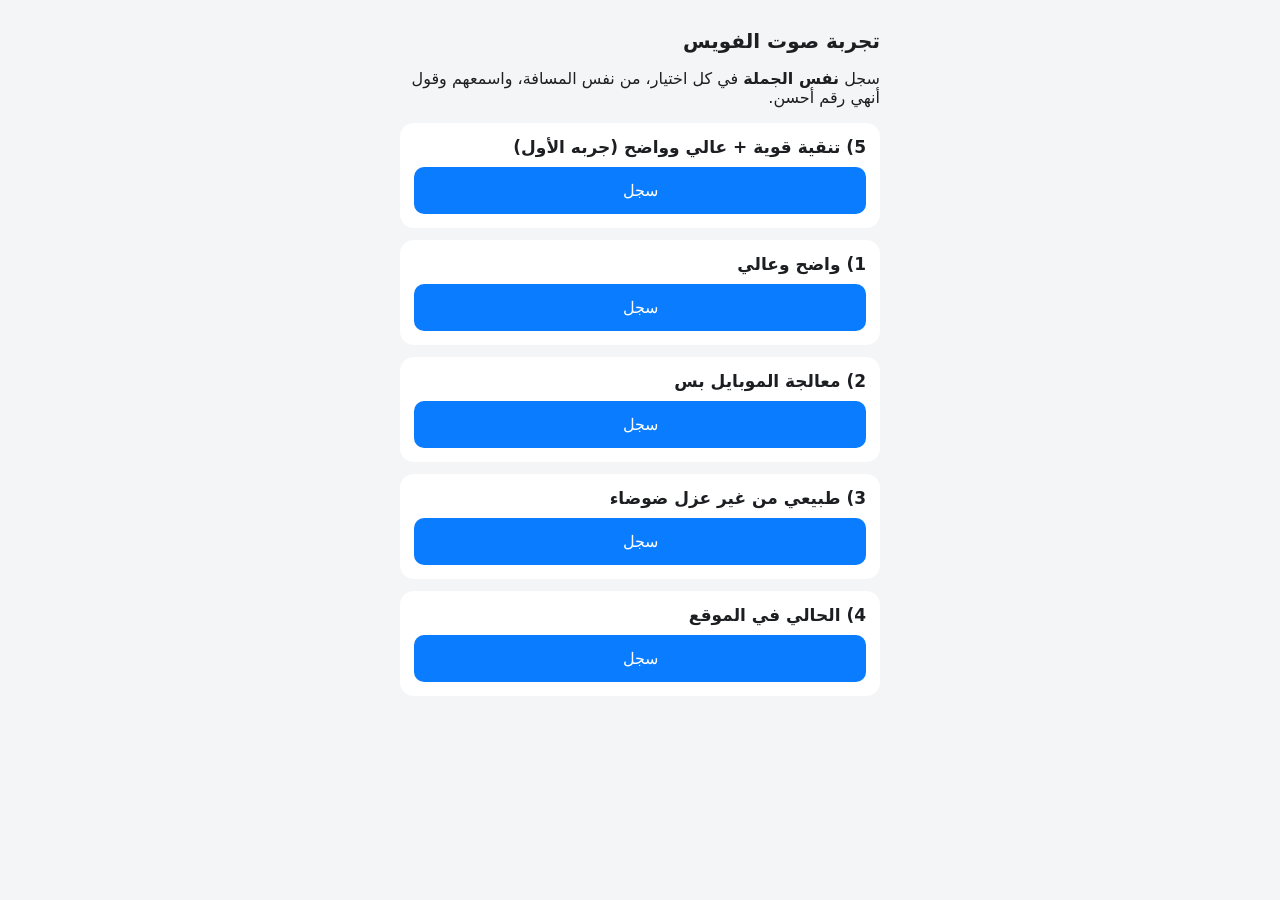
<file: voice-test.html>
<!doctype html>
<html lang="ar" dir="rtl">
<head><meta charset="utf-8"><meta name="viewport" content="width=device-width,initial-scale=1"><meta name="robots" content="noindex"><title>تجربة صوت الفويس</title>
<style>
body{font-family:system-ui,sans-serif;background:#f4f5f7;color:#1c1e21;margin:0;padding:16px;max-width:480px;margin-inline:auto}
section{background:#fff;border-radius:14px;padding:14px;margin-bottom:12px}
h1{font-size:20px}h2{font-size:17px;margin:0 0 10px}
button{width:100%;border:0;border-radius:10px;padding:14px;font-size:16px;background:#0a7cff;color:#fff}
button.on{background:#d93025}button:disabled{opacity:.4}
audio{width:100%;margin-top:10px}
</style></head>
<body>
<h1>تجربة صوت الفويس</h1>
<p>سجل <b>نفس الجملة</b> في كل اختيار، من نفس المسافة، واسمعهم وقول أنهي رقم أحسن.</p>
<div id="list"></div>
<script>
var P = [
  { n: "5) تنقية قوية + عالي وواضح (جربه الأول)", ec: true, ns: true, iso: true, fx: { presence: 4, thr: -26, ratio: 3, gain: 1.8 } },
  { n: "1) واضح وعالي", ec: false, ns: true, fx: { presence: 3, thr: -24, ratio: 3, gain: 1.6 } },
  { n: "2) معالجة الموبايل بس", ec: true, ns: true },
  { n: "3) طبيعي من غير عزل ضوضاء", ec: false, ns: false, fx: { presence: 2, thr: -20, ratio: 2.5, gain: 1.4 } },
  { n: "4) الحالي في الموقع", ec: true, ns: true, fx: { presence: 0, thr: -30, ratio: 3.5, gain: 3.2 } }
];
var busy = null;
function chain(cx, stream, f) {
  var src = cx.createMediaStreamSource(stream), hp = cx.createBiquadFilter(), pk = cx.createBiquadFilter(),
      cp = cx.createDynamicsCompressor(), mk = cx.createGain(), lm = cx.createDynamicsCompressor(), out = cx.createMediaStreamDestination();
  hp.type = "highpass"; hp.frequency.value = 85;
  pk.type = "peaking"; pk.frequency.value = 3000; pk.Q.value = 0.9; pk.gain.value = f.presence;
  cp.threshold.value = f.thr; cp.knee.value = 18; cp.ratio.value = f.ratio; cp.attack.value = .006; cp.release.value = .28;
  mk.gain.value = f.gain;
  lm.threshold.value = -3; lm.knee.value = 0; lm.ratio.value = 20; lm.attack.value = .002; lm.release.value = .08;
  src.connect(hp); hp.connect(pk); pk.connect(cp); cp.connect(mk); mk.connect(lm); lm.connect(out);
  return out.stream;
}
P.forEach(function (p) {
  var s = document.createElement("section");
  s.innerHTML = "<h2></h2><button>سجل</button><audio controls hidden></audio>";
  s.querySelector("h2").textContent = p.n;
  var b = s.querySelector("button"), a = s.querySelector("audio");
  b.onclick = function () {
    if (busy) { busy.stop(); return; }
    var all = document.querySelectorAll("button"); all.forEach(function (x) { x.disabled = x !== b; });
    var cx = p.fx ? new (window.AudioContext || window.webkitAudioContext)() : null;
    if (cx) cx.resume();
    function reset() { busy = null; b.textContent = "سجل تاني"; b.classList.remove("on"); all.forEach(function (x) { x.disabled = false; }); if (cx) cx.close(); }
    navigator.mediaDevices.getUserMedia({ audio: { echoCancellation: p.ec, noiseSuppression: p.ns, autoGainControl: true, voiceIsolation: !!p.iso, channelCount: 1 } }).then(function (st) {
      var rs = cx ? chain(cx, st, p.fx) : st;
      var mime = ["audio/webm;codecs=opus", "audio/mp4", "audio/webm"].filter(function (m) { return MediaRecorder.isTypeSupported(m); })[0] || "";
      var mr = new MediaRecorder(rs, mime ? { mimeType: mime, audioBitsPerSecond: 96000 } : {}), ch = [];
      mr.ondataavailable = function (e) { if (e.data.size) ch.push(e.data); };
      mr.onstop = function () { st.getTracks().forEach(function (t) { t.stop(); }); a.src = URL.createObjectURL(new Blob(ch, { type: mr.mimeType })); a.hidden = false; reset(); };
      mr.start(); busy = mr; b.textContent = "إيقاف"; b.classList.add("on");
    }).catch(function (e) { reset(); alert("الميكروفون مش شغال: " + e.message); });
  };
  document.getElementById("list").appendChild(s);
});
</script>
</body></html>
</file>
